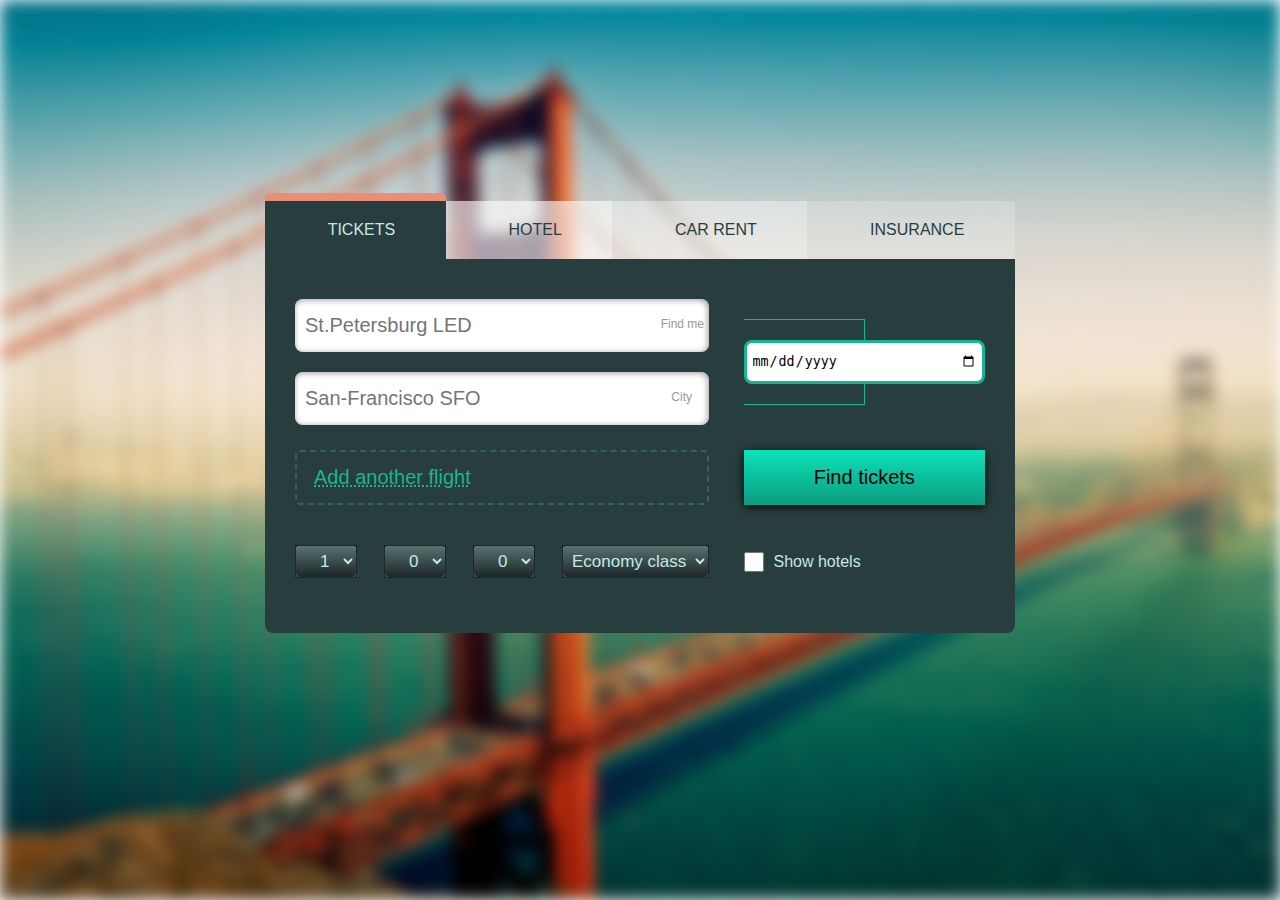
<file: public/index.html>
<!DOCTYPE html>
<html>
<head>
    <meta charset="utf-8">
    <meta http-equiv="X-UA-Compatible" content="IE=edge">
    <title>Tickets</title>
    <meta name="viewport" content="width=device-width, initial-scale=1">
    <link rel="stylesheet" media="screen" href="styles/main.css">
    <script src="js/main.js"></script>
    <link rel="stylesheet" href="https://use.fontawesome.com/releases/v5.7.2/css/all.css"
        integrity="sha384-fnmOCqbTlWIlj8LyTjo7mOUStjsKC4pOpQbqyi7RrhN7udi9RwhKkMHpvLbHG9Sr" crossorigin="anonymous">
</head>
<body>
    <div class="content">
        <div class="widget">
            <nav role="navigation">
                <ul class="navbar" tabindex="0" aria-label="select the type of services you want to buy">
                    <li><a class="active" href="" aria-selected="true" ><i class="fas fa-plane"></i>TICKETS</a></li>
                    <li><a href="" aria-selected="false"><i class="fas fa-building"></i>HOTEL</a></li>
                    <li><a href="" aria-selected="false"><i class="fas fa-car"></i>CAR RENT</a></li>
                    <li><a href="" aria-selected="false"><i class="fas fa-briefcase-medical"></i>INSURANCE</a></li>
                </ul>
            </nav>
            <main>
                <section class="tickets">
                    <form id="tickets-form" action="" method="GET" onsubmit="return validate();" autocomplete="off">

                        <div class="flight-data">
                            <div>
                                <div class="input-city">
                                    <span><i class="fas fa-map-marker-alt"></i>Find me</span>
                                    <input id="origin" name="origin" type="text" onFocus="geolocate()" placeholder="St.Petersburg LED" aria-label="Where from?" required>
                                </div>
                                <div class="input-city">
                                    <span>City<i class="fas fa-caret-down"></i></span>
                                    <input id="destination" name="destination" type="text" placeholder="San-Francisco SFO" aria-label="Where to?" required>
                                </div>
                            </div>
                            <div class="date">
                                <span class="top"><i class="fas fa-plane"></i></span>
                                <input id="flight-date" type="date" placeholder="Flight date" aria-label="Depart date" required>
                                <span class="bottom"><i class="fas fa-plane"></i></span>
                            </div>
                            
                        </div>
                        
                        <div class="flight-details">
                            <div>
                                <div class="select-passenger">
                                    <i class="fas fa-user-tie"></i>
                                    <select name="adults" id="adults" aria-label="Select the number of adult passengers">
                                        <option value="0">0</option>
                                        <option value="1" selected>1</option>
                                        <option value="2">2</option>
                                        <option value="3">3</option>
                                        <option value="4">4</option>
                                        <option value="5">5</option>
                                        <option value="6">6</option>
                                        <option value="7">7</option>
                                    </select>
                                </div>
                                <div class="select-passenger">
                                    <i class="fas fa-child"></i>
                                    <select name="kids" id="kids" aria-label="Select the number of children passengers">
                                        <option value="0">0</option>
                                        <option value="1">1</option>
                                        <option value="2">2</option>
                                        <option value="3">3</option>
                                        <option value="4">4</option>
                                        <option value="5">5</option>
                                        <option value="6">6</option>
                                        <option value="7">7</option>
                                    </select>
                                </div>
                                <div class="select-passenger">
                                    <i class="fas fa-baby"></i>
                                    <select name="baby" id="babys" aria-label="Select the number of baby passengers">
                                        <option value="0">0</option>
                                        <option value="1">1</option>
                                        <option value="2">2</option>
                                        <option value="3">3</option>
                                        <option value="4">4</option>
                                        <option value="5">5</option>
                                        <option value="6">6</option>
                                        <option value="7">7</option>
                                    </select>
                                </div>
                                <select name="class" id="class" aria-label="Select the flight class">
                                    <option value="Economy">Economy class</option>
                                    <option value="">Business class</option>
                                    <option value="">VIP class</option>
                                </select>
                            </div>
                            <div class="show-hotels">
                                <input type="checkbox" name="hotels" id="hotels" aria-label="Show hotel options">
                                <label for="hotels">Show hotels</label>
                            </div>
                            
                        </div>
                        
                        <div class="buttons">
                            <button class="add-flight" aria-label="Add another flight"><i class="fas fa-plus"></i>Add another flight</button>
                            <button class="find-btn" type="submit" aria-label="Sent info and search tickets">Find tickets</button>
                        </div>
                    </form>
                </section>
                
                <section class="hotels">
                    <form action="">
                        <div class="">
                            <div>
                                <input type="text">
                                <input type="text">
                            </div>
                            <div>
                                <input id="date" type="date" placeholder="Flight date">
                            </div>
                    
                        </div>
                    </form>
                </section>
            </main>
        </div>
    </div>
    <div class="background" role="presentation"></div>
    <script src="js/main.js"></script>
    
    <script>
        var placeSearch, autocomplete1,autocomplete2;
        function initAutocomplete() {
            // Create the autocomplete object, restricting the search predictions to
            // geographical location types.
            autocomplete1 = new google.maps.places.Autocomplete(
                document.getElementById('origin'), { types: ['(cities)'] });
            autocomplete2 = new google.maps.places.Autocomplete(
                document.getElementById('destination'), { types: ['(cities)'] });

        }
        // Bias the autocomplete object to the user's geographical location,
        // as supplied by the browser's 'navigator.geolocation' object.
        function geolocate() {
            if (navigator.geolocation) {
                navigator.geolocation.getCurrentPosition(function (position) {
                    var geolocation = {
                        lat: position.coords.latitude,
                        lng: position.coords.longitude
                    };
                    var circle = new google.maps.Circle(
                        { center: geolocation, radius: position.coords.accuracy });
                    autocomplete1.setBounds(circle.getBounds());
                });
            }
        }
    </script>

    <!-- <script src="https://maps.googleapis.com/maps/api/js?key=(MYKEY)&libraries=places&callback=initAutocomplete" async defer></script> -->
</body>
</html>
</file>
<file: public/styles/main.css>
body{
    color: #000;
    font-family: Arial;
}
input{
    display: block;
}
.fas{
    padding: 0 6px;
}
.content{
    height: 90vh;
    display: flex;
    justify-content: center;
    align-items: center;
    flex-direction: column;
}
.content .widget{
    width: 60%;
    min-width: 615px;
    max-width: 750px;
}
.background{
    top: 0;
    left: 0;
    z-index: -1;
    width: 100%;
    height: 100%;
    position: absolute;
    background-image: url(../images/golden-gate.jpg);
    filter: blur(8px);
    background-size: cover;
}
.navbar{
    padding: 0;
    margin: 0;
    display: flex;
    flex-direction: row;
    list-style-type: none;
    align-items: flex-end;
}
.navbar li{
    flex-grow: 1;
}

.navbar li>a{
    text-align: center;
    display: block;
    padding: 20px;
    text-decoration: none;
    color: #283d3e;
}
.navbar>li:nth-child(1) a i {
    transform: rotate(-45deg);
}
.navbar>li:nth-child(2) a{
    background-color: rgba(255, 255, 255, 0.6);
}
.navbar>li:nth-child(3) a{
    background-color: rgba(255, 255, 255, 0.4);
}
.navbar>li:nth-child(4) a{
    background-color: rgba(255, 255, 255, 0.2);
}

.navbar li>.active{
    background-color: #283d3e;
    color: #c3ebe3;
    border-top: 8px solid #e98f77;
    border-radius: 5px 5px 0 0;
}
/*==================== Forms ===================*/
main{
    background-color: #283d3e;
    border-radius: 0 0 8px 8px;
}
#tickets-form.hidden{
    display: none;
}
.tickets{
    padding: 40px 30px;
}
.tickets form
{
    display: flex;
    flex-direction: column;
}
.tickets input {
    border-radius: 8px;
}
.tickets input[type=checkbox]
{
    display: inline-block;
}
.tickets h2
{
    text-align: center;
    color:#c2eae2;
}
/*==================== flight data ====================*/
.tickets .flight-data{
    display: flex;
    justify-content: space-between;
    align-items: center;
    order: 1;
}
.tickets .flight-data input{
    box-sizing: border-box;
    padding: 15px 70px 15px 10px;
    width: 100%;
    border: none;
    box-shadow: inset -1px 1px 6px #9a9a9a; 
}
.tickets .flight-data>div:nth-child(1) {
    width: 60%;
}
.tickets .flight-data>div:nth-child(2) {
    width: 35%;
}
.tickets .flight-data .input-city{
    position: relative;
}
.tickets .flight-data .input-city input{
    position: relative;
    font-size: 20px;
}
.tickets .flight-data .input-city input:required:valid{
    /* insert your own styles for invalid form input */
}
.tickets .flight-data .input-city:nth-child(1) {
    margin: 0 0 20px 0;
}
.tickets .flight-data .input-city span{
    font-size: 12px;
    position: absolute;
    top:18px;
    right: 5px;
    z-index: 3;
    color: #9a9a9a;
}
.tickets .flight-data .date{

}
.tickets .flight-data .date span{
    width: 50%;
    height: 20px;
    display: block;
    position: relative;
}
.tickets .flight-data .date span i{
    color: #16b595;
    position: absolute;
}

.tickets .flight-data .date .top{
    border-top: 1px solid #16b595;
    border-right: 1px solid #16b595;
}
.tickets .flight-data .date .top i{
    top: -8px;
    left: -25px;
}
.tickets .flight-data .date .bottom{
    border-bottom: 1px solid #16b595;
    border-right: 1px solid #16b595;
}
.tickets .flight-data .date .bottom i{
    bottom: -8px;
    left: -25px;
}

.tickets .flight-data #flight-date{
    padding: 10px 5px;
    margin: 0;
    box-shadow: none;
    border: 3px solid #16b595;
}

/*==================== flight details ====================*/

.tickets .flight-details{
    display: flex;
    justify-content: space-between;
    order: 3;
    padding: 15px 0;
    
}
.tickets .flight-details select{
    font-size: 17px;
    background-image: linear-gradient(to bottom, #58726f 0%, #1c2628 100%);
    border-radius: 8px;
    padding: 5px;
    color: #c2eae2;
    border-image: linear-gradient(to bottom, #1c2628 0%,#202928 100%);
    border-image-slice: 1;
    border-width: 1px;
}
.tickets .flight-details select option{

    color: #000;
}

.tickets .flight-details>div:nth-child(1) {
    width: 60%;
    display: flex;
    justify-content: space-between;
}
.tickets .flight-details>div:nth-child(2) {
    display: flex;
    align-items: center;
    width: 35%;
}
.tickets .flight-details .select-passenger {
    position: relative;
    display: inline-block;
}
.tickets .flight-details .select-passenger i{
    position: absolute;
    top: 8px;

}
.tickets .flight-details .select-passenger select{
    padding: 5px 10px 5px 20px;

}

.tickets .flight-details input[type=checkbox]
{   
    margin: 0;
    width: 20px;
    height: 20px;
    border: none;
}

.tickets .flight-details .show-hotels label
{
    padding: 0 10px;
    color: #c2eae2;
}

/*==================== flight buttons ====================*/

.tickets .buttons
{   
    order: 2;
    padding: 25px 0;
    display: flex;
    justify-content: space-between;
    
}

.tickets .buttons .add-flight{
    width: 60%;
    font-size: 20px;
    text-align: initial;
    border-radius: 5px;
    padding: 10px 5px;
    background-color: transparent;
    border: 2px dashed #30635e;
    text-decoration: underline dotted; 
    color: #17b495;
    
}
.tickets .buttons .add-flight i{
    font-size: 14px;
    color: #000;
}
.tickets .buttons .find-btn{
    width: 35%;
    font-size: 20px;
    border-radius: 5px;
    background-image: linear-gradient(to bottom, #0de1b8 0%, #0c9d80 100%);
    padding: 15px;
    box-shadow: 0px 2px 8px #000;
    border-image: linear-gradient(to bottom, #0de1b8 0%, #0c9d80 100%);
    border-image-slice: 1;
    border-width: 1px;
}

.hotels{
    display: none;
}
</file>
